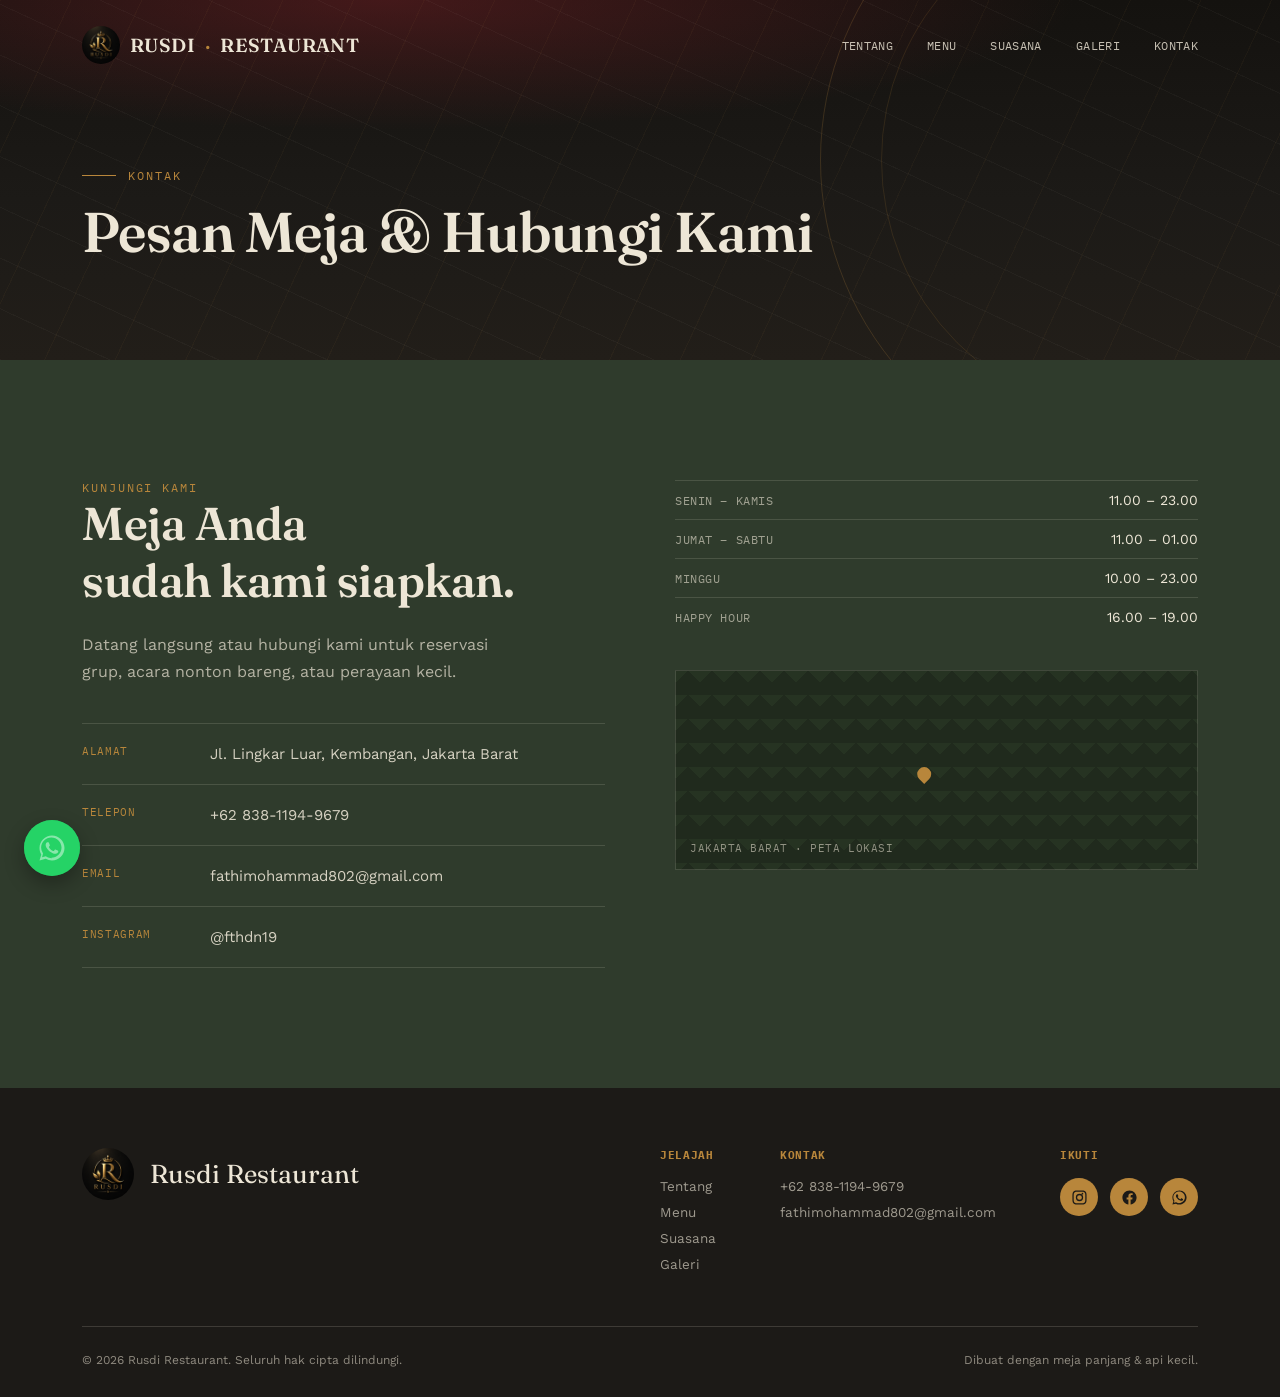
<file: kontak.html>
<!DOCTYPE html>
<html lang="id">
<head>
<meta charset="UTF-8">
<meta name="viewport" content="width=device-width, initial-scale=1.0">
<link rel="preconnect" href="https://fonts.googleapis.com">
<link rel="preconnect" href="https://fonts.gstatic.com" crossorigin>
<link href="https://fonts.googleapis.com/css2?family=Fraunces:ital,opsz,wght@0,9..144,400;0,9..144,600;0,9..144,700;1,9..144,500&family=Work+Sans:wght@400;500;600&family=IBM+Plex+Mono:wght@400;500&display=swap" rel="stylesheet">
<link rel="stylesheet" href="style.css">
<title>Kontak & Reservasi — Rusdi Restaurant</title>
</head>
<body>

<header class="nav" id="siteNav">
  <div class="wrap nav-inner">
    <a href="/" class="brand"><img src="[data-uri]" alt="Logo Rusdi Restaurant">RUSDI<span class="dot">·</span><span class="brand-full">RESTAURANT</span></a>
    <nav class="links">
      <a href="/#about">Tentang</a>
      <a href="/#menu">Menu</a>
      <a href="/#experience">Suasana</a>
      <a href="/#gallery">Galeri</a>
      <a href="/kontak">Kontak</a>
    </nav>
    <button class="burger" id="burgerBtn" aria-label="Buka menu" aria-expanded="false"><span></span><span></span><span></span></button>
  </div>
</header>

<div class="mobile-menu" id="mobileMenu">
  <a href="/#about">Tentang</a>
  <a href="/#menu">Menu</a>
  <a href="/#experience">Suasana</a>
  <a href="/#gallery">Galeri</a>
  <a href="/kontak">Kontak</a>
</div>


<section class="hero" id="top" style="min-height:40vh;">
  <div class="hero-ring" aria-hidden="true"></div>
  <div class="wrap hero-inner">
    <p class="eyebrow">Kontak</p>
    <h1 style="font-size:clamp(32px,5vw,56px);">Pesan Meja & Hubungi Kami</h1>
  </div>
</section>
<section class="reserve" id="reserve">
  <div class="wrap reserve-grid">
    <div>
      <div class="eyebrow">Kunjungi Kami</div>
      <h2>Meja Anda<br>sudah kami siapkan.</h2>
      <p class="lead">Datang langsung atau hubungi kami untuk reservasi grup, acara nonton bareng, atau perayaan kecil.</p>
      <div class="info-row"><div class="label">Alamat</div><div class="val">Jl. Lingkar Luar, Kembangan, Jakarta Barat</div></div>
      <div class="info-row"><div class="label">Telepon</div><div class="val">+62 838-1194-9679</div></div>
      <div class="info-row"><div class="label">Email</div><div class="val">fathimohammad802@gmail.com</div></div>
      <div class="info-row"><div class="label">Instagram</div><div class="val">@fthdn19</div></div>
    </div>
    <div>
      <table class="hours-table">
        <tr><td>Senin – Kamis</td><td>11.00 – 23.00</td></tr>
        <tr><td>Jumat – Sabtu</td><td>11.00 – 01.00</td></tr>
        <tr><td>Minggu</td><td>10.00 – 23.00</td></tr>
        <tr><td>Happy Hour</td><td>16.00 – 19.00</td></tr>
      </table>
      <div class="map-box">
        <div class="pin"></div>
        <div class="cap">JAKARTA BARAT · PETA LOKASI</div>
      </div>
    </div>
  </div>
</section>


<footer>
  <div class="wrap">
    <div class="footer-top">
      <div class="footer-brand"><img src="[data-uri]" alt="Logo Rusdi Restaurant">Rusdi Restaurant</div>
      <div class="footer-cols">
        <div class="footer-col">
          <h4>Jelajah</h4>
          <a href="/#about">Tentang</a>
          <a href="/#menu">Menu</a>
          <a href="/#experience">Suasana</a>
          <a href="/#gallery">Galeri</a>
        </div>
        <div class="footer-col">
          <h4>Kontak</h4>
          <p>+62 838-1194-9679</p>
          <p>fathimohammad802@gmail.com</p>
        </div>
        <div class="footer-col">
          <h4>Ikuti</h4>
          <div class="social-row">
            <a class="social-icon" href="https://instagram.com/fthdn19" target="_blank" rel="noopener" aria-label="Instagram">
              <svg viewBox="0 0 24 24"><path d="M12 2c-2.72 0-3.06.01-4.12.06-1.06.05-1.79.22-2.43.47-.66.26-1.22.6-1.77 1.15-.55.55-.9 1.11-1.15 1.77-.25.64-.42 1.37-.47 2.43C2.01 8.94 2 9.28 2 12s.01 3.06.06 4.12c.05 1.06.22 1.79.47 2.43.26.66.6 1.22 1.15 1.77.55.55 1.11.9 1.77 1.15.64.25 1.37.42 2.43.47C8.94 21.99 9.28 22 12 22s3.06-.01 4.12-.06c1.06-.05 1.79-.22 2.43-.47.66-.26 1.22-.6 1.77-1.15.55-.55.9-1.11 1.15-1.77.25-.64.42-1.37.47-2.43.05-1.06.06-1.4.06-4.12s-.01-3.06-.06-4.12c-.05-1.06-.22-1.79-.47-2.43-.26-.66-.6-1.22-1.15-1.77-.55-.55-1.11-.9-1.77-1.15-.64-.25-1.37-.42-2.43-.47C15.06 2.01 14.72 2 12 2zm0 1.8c2.67 0 2.99.01 4.04.06.98.04 1.5.21 1.86.35.47.18.8.4 1.15.75.35.35.57.68.75 1.15.14.36.31.88.35 1.86.05 1.05.06 1.37.06 4.04s-.01 2.99-.06 4.04c-.04.98-.21 1.5-.35 1.86-.18.47-.4.8-.75 1.15-.35.35-.68.57-1.15.75-.36.14-.88.31-1.86.35-1.05.05-1.37.06-4.04.06s-2.99-.01-4.04-.06c-.98-.04-1.5-.21-1.86-.35-.47-.18-.8-.4-1.15-.75-.35-.35-.57-.68-.75-1.15-.14-.36-.31-.88-.35-1.86C3.81 14.99 3.8 14.67 3.8 12s.01-2.99.06-4.04c.04-.98.21-1.5.35-1.86.18-.47.4-.8.75-1.15.35-.35.68-.57 1.15-.75.36-.14.88-.31 1.86-.35C9.01 3.81 9.33 3.8 12 3.8zm0 3.05a5.15 5.15 0 1 0 0 10.3 5.15 5.15 0 0 0 0-10.3zm0 8.5a3.35 3.35 0 1 1 0-6.7 3.35 3.35 0 0 1 0 6.7zm5.36-8.7a1.2 1.2 0 1 1-2.4 0 1.2 1.2 0 0 1 2.4 0z"/></svg>
            </a>
            <a class="social-icon" href="https://facebook.com/rusdirestaurant" target="_blank" rel="noopener" aria-label="Facebook">
              <svg viewBox="0 0 24 24"><path d="M22 12.06C22 6.5 17.52 2 12 2S2 6.5 2 12.06C2 17.08 5.66 21.23 10.44 22v-7.03H7.9v-2.91h2.54V9.85c0-2.5 1.49-3.89 3.77-3.89 1.09 0 2.24.2 2.24.2v2.46h-1.26c-1.24 0-1.63.77-1.63 1.56v1.88h2.77l-.44 2.91h-2.33V22C18.34 21.23 22 17.08 22 12.06z"/></svg>
            </a>
            <a class="social-icon" href="https://wa.me/6283811949679" target="_blank" rel="noopener" aria-label="WhatsApp">
              <svg viewBox="0 0 24 24"><path d="M12.01 2C6.49 2 2 6.48 2 12c0 1.88.52 3.64 1.42 5.15L2 22l4.98-1.31A9.94 9.94 0 0 0 12.01 22C17.53 22 22 17.52 22 12S17.53 2 12.01 2zm0 18.13c-1.7 0-3.28-.5-4.62-1.35l-.33-.2-3.03.8.81-2.95-.22-.34a8.1 8.1 0 0 1-1.32-4.42c0-4.5 3.66-8.16 8.17-8.16 4.5 0 8.16 3.66 8.16 8.16 0 4.5-3.66 8.16-8.16 8.16h-.01zm4.48-6.11c-.25-.12-1.46-.72-1.68-.8-.23-.08-.39-.12-.56.12-.16.25-.64.8-.78.96-.14.16-.29.18-.53.06-.25-.12-1.05-.39-2-1.23-.74-.66-1.24-1.48-1.39-1.73-.14-.25-.02-.38.11-.5.11-.11.25-.29.37-.43.12-.14.16-.25.25-.41.08-.16.04-.31-.02-.43-.06-.12-.56-1.35-.77-1.85-.2-.48-.4-.42-.56-.42-.14-.01-.31-.01-.47-.01-.16 0-.43.06-.66.31-.23.25-.86.85-.86 2.07 0 1.22.89 2.4 1.01 2.56.12.16 1.75 2.67 4.24 3.74.59.26 1.06.41 1.42.52.6.19 1.14.16 1.57.1.48-.07 1.46-.6 1.67-1.17.2-.58.2-1.07.14-1.17-.06-.11-.22-.17-.47-.29z"/></svg>
            </a>
          </div>
        </div>
      </div>
    </div>
    <div class="footer-bottom">
      <span>© 2026 Rusdi Restaurant. Seluruh hak cipta dilindungi.</span>
      <span>Dibuat dengan meja panjang &amp; api kecil.</span>
    </div>
  </div>
</footer>


<a id="waFloat" href="https://wa.me/6283811949679" target="_blank" rel="noopener" aria-label="Chat via WhatsApp" title="Chat via WhatsApp">
  <span class="wa-ping"></span>
  <svg viewBox="0 0 24 24"><path d="M12.01 2C6.49 2 2 6.48 2 12c0 1.88.52 3.64 1.42 5.15L2 22l4.98-1.31A9.94 9.94 0 0 0 12.01 22C17.53 22 22 17.52 22 12S17.53 2 12.01 2zm0 18.13c-1.7 0-3.28-.5-4.62-1.35l-.33-.2-3.03.8.81-2.95-.22-.34a8.1 8.1 0 0 1-1.32-4.42c0-4.5 3.66-8.16 8.17-8.16 4.5 0 8.16 3.66 8.16 8.16 0 4.5-3.66 8.16-8.16 8.16h-.01zm4.48-6.11c-.25-.12-1.46-.72-1.68-.8-.23-.08-.39-.12-.56.12-.16.25-.64.8-.78.96-.14.16-.29.18-.53.06-.25-.12-1.05-.39-2-1.23-.74-.66-1.24-1.48-1.39-1.73-.14-.25-.02-.38.11-.5.11-.11.25-.29.37-.43.12-.14.16-.25.25-.41.08-.16.04-.31-.02-.43-.06-.12-.56-1.35-.77-1.85-.2-.48-.4-.42-.56-.42-.14-.01-.31-.01-.47-.01-.16 0-.43.06-.66.31-.23.25-.86.85-.86 2.07 0 1.22.89 2.4 1.01 2.56.12.16 1.75 2.67 4.24 3.74.59.26 1.06.41 1.42.52.6.19 1.14.16 1.57.1.48-.07 1.46-.6 1.67-1.17.2-.58.2-1.07.14-1.17-.06-.11-.22-.17-.47-.29z"/></svg>
</a>

<button id="backToTop" aria-label="Kembali ke atas" title="Kembali ke atas">
  <svg viewBox="0 0 24 24"><path d="M12 19V5M5 12l7-7 7 7"/></svg>
</button>


<script src="script.js"></script>
</body>
</html>
</file>
